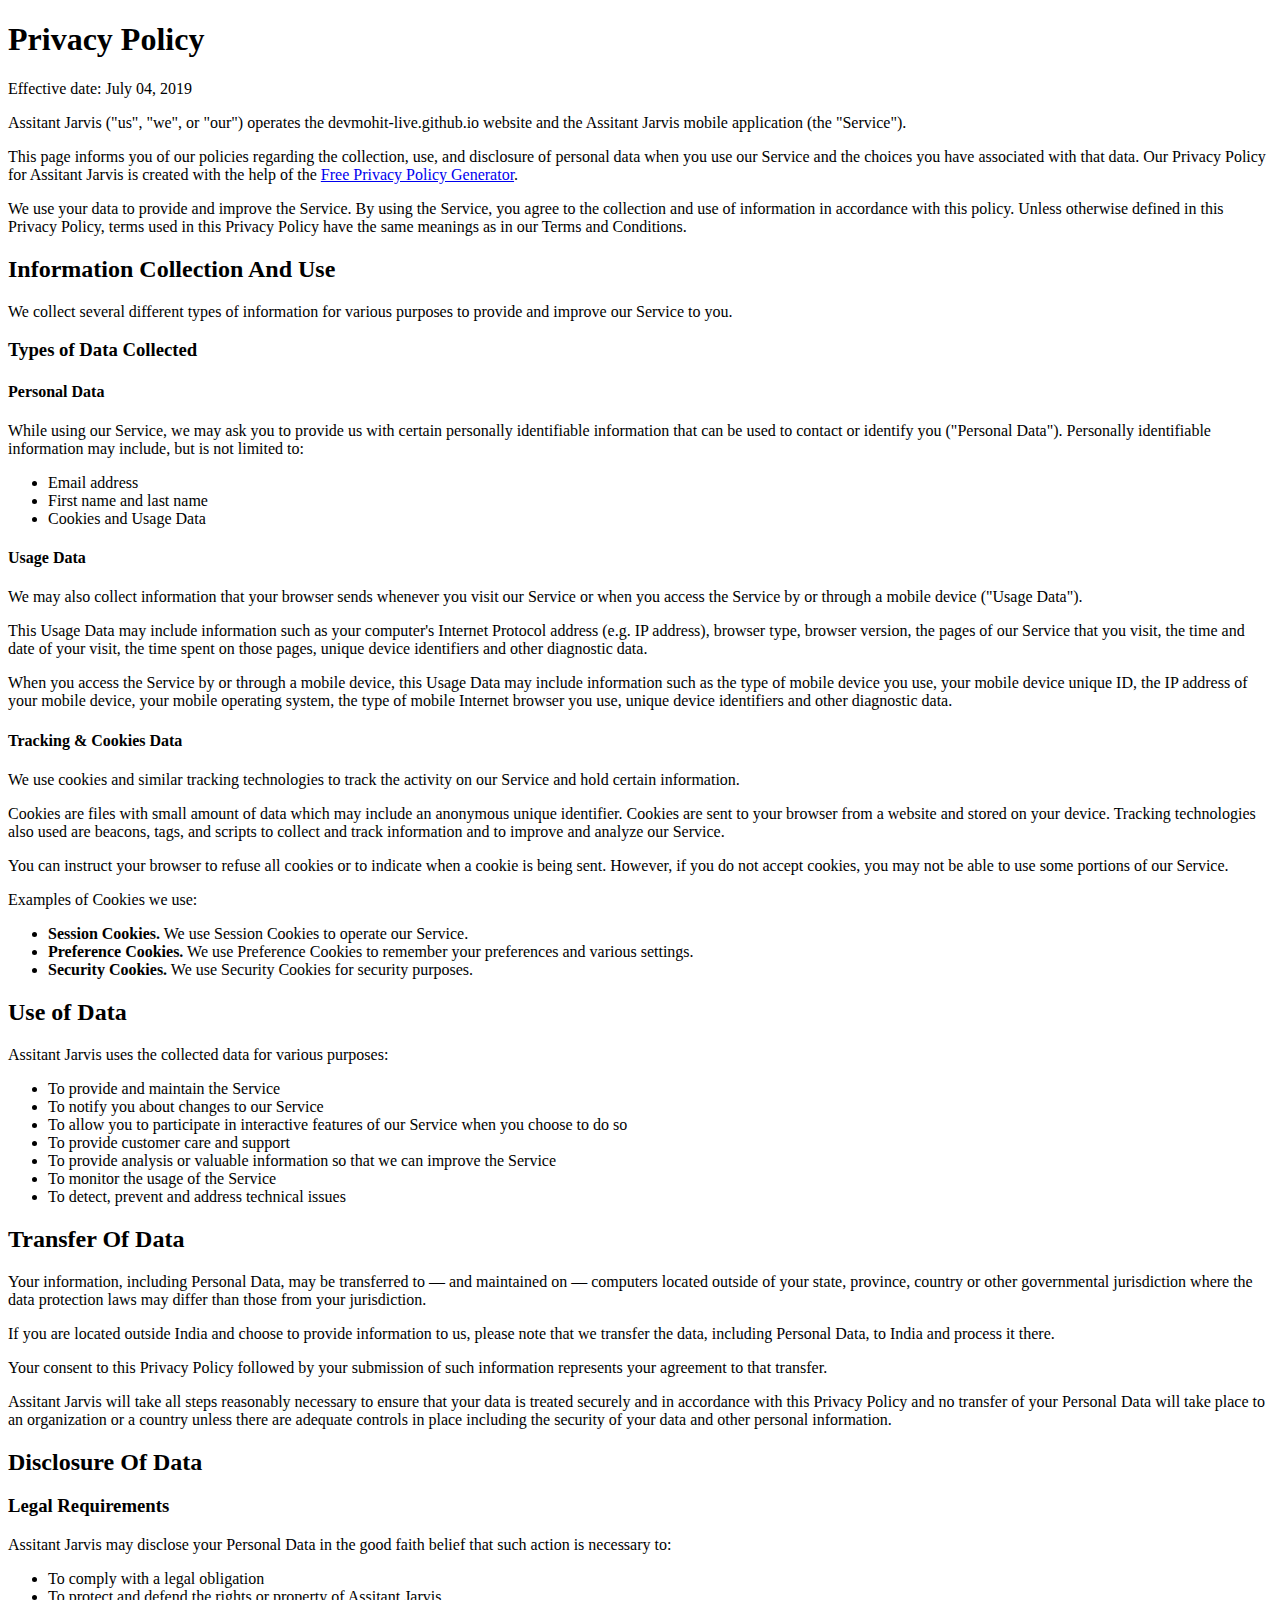
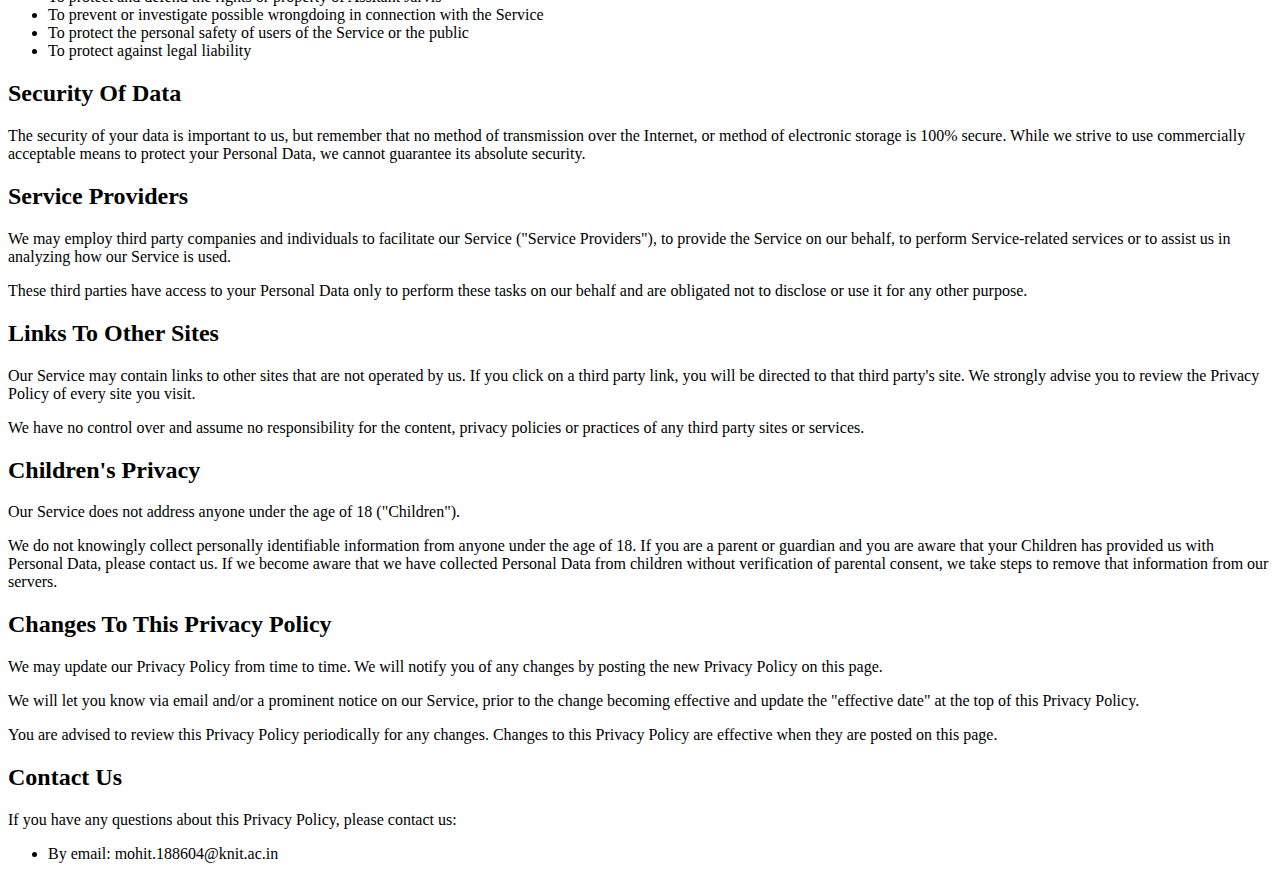
<file: jarvis.html>
<!DOCTYPE html>
<html lang="en">
<head>
    <meta charset="UTF-8">
    <meta name="viewport" content="width=device-width, initial-scale=1.0">
    <meta http-equiv="X-UA-Compatible" content="ie=edge">
    <title>Privacy Policy Assitant Jarvis</title>
</head>
<body>
    <h1>Privacy Policy</h1>


<p>Effective date: July 04, 2019</p>


<p>Assitant Jarvis ("us", "we", or "our") operates the devmohit-live.github.io website and the Assitant Jarvis mobile application (the "Service").</p>

<p>This page informs you of our policies regarding the collection, use, and disclosure of personal data when you use our Service and the choices you have associated with that data. Our Privacy Policy  for Assitant Jarvis is created with the help of the <a href="https://www.freeprivacypolicy.com/free-privacy-policy-generator.php">Free Privacy Policy Generator</a>.</p>

<p>We use your data to provide and improve the Service. By using the Service, you agree to the collection and use of information in accordance with this policy. Unless otherwise defined in this Privacy Policy, terms used in this Privacy Policy have the same meanings as in our Terms and Conditions.</p>


<h2>Information Collection And Use</h2>

<p>We collect several different types of information for various purposes to provide and improve our Service to you.</p>

<h3>Types of Data Collected</h3>

<h4>Personal Data</h4>

<p>While using our Service, we may ask you to provide us with certain personally identifiable information that can be used to contact or identify you ("Personal Data"). Personally identifiable information may include, but is not limited to:</p>

<ul>
<li>Email address</li><li>First name and last name</li><li>Cookies and Usage Data</li>
</ul>

<h4>Usage Data</h4>

<p>We may also collect information that your browser sends whenever you visit our Service or when you access the Service by or through a mobile device ("Usage Data").</p>
<p>This Usage Data may include information such as your computer's Internet Protocol address (e.g. IP address), browser type, browser version, the pages of our Service that you visit, the time and date of your visit, the time spent on those pages, unique device identifiers and other diagnostic data.</p>
<p>When you access the Service by or through a mobile device, this Usage Data may include information such as the type of mobile device you use, your mobile device unique ID, the IP address of your mobile device, your mobile operating system, the type of mobile Internet browser you use, unique device identifiers and other diagnostic data.</p>

<h4>Tracking & Cookies Data</h4>
<p>We use cookies and similar tracking technologies to track the activity on our Service and hold certain information.</p>
<p>Cookies are files with small amount of data which may include an anonymous unique identifier. Cookies are sent to your browser from a website and stored on your device. Tracking technologies also used are beacons, tags, and scripts to collect and track information and to improve and analyze our Service.</p>
<p>You can instruct your browser to refuse all cookies or to indicate when a cookie is being sent. However, if you do not accept cookies, you may not be able to use some portions of our Service.</p>
<p>Examples of Cookies we use:</p>
<ul>
    <li><strong>Session Cookies.</strong> We use Session Cookies to operate our Service.</li>
    <li><strong>Preference Cookies.</strong> We use Preference Cookies to remember your preferences and various settings.</li>
    <li><strong>Security Cookies.</strong> We use Security Cookies for security purposes.</li>
</ul>

<h2>Use of Data</h2>
    
<p>Assitant Jarvis uses the collected data for various purposes:</p>    
<ul>
    <li>To provide and maintain the Service</li>
    <li>To notify you about changes to our Service</li>
    <li>To allow you to participate in interactive features of our Service when you choose to do so</li>
    <li>To provide customer care and support</li>
    <li>To provide analysis or valuable information so that we can improve the Service</li>
    <li>To monitor the usage of the Service</li>
    <li>To detect, prevent and address technical issues</li>
</ul>

<h2>Transfer Of Data</h2>
<p>Your information, including Personal Data, may be transferred to — and maintained on — computers located outside of your state, province, country or other governmental jurisdiction where the data protection laws may differ than those from your jurisdiction.</p>
<p>If you are located outside India and choose to provide information to us, please note that we transfer the data, including Personal Data, to India and process it there.</p>
<p>Your consent to this Privacy Policy followed by your submission of such information represents your agreement to that transfer.</p>
<p>Assitant Jarvis will take all steps reasonably necessary to ensure that your data is treated securely and in accordance with this Privacy Policy and no transfer of your Personal Data will take place to an organization or a country unless there are adequate controls in place including the security of your data and other personal information.</p>

<h2>Disclosure Of Data</h2>

<h3>Legal Requirements</h3>
<p>Assitant Jarvis may disclose your Personal Data in the good faith belief that such action is necessary to:</p>
<ul>
    <li>To comply with a legal obligation</li>
    <li>To protect and defend the rights or property of Assitant Jarvis</li>
    <li>To prevent or investigate possible wrongdoing in connection with the Service</li>
    <li>To protect the personal safety of users of the Service or the public</li>
    <li>To protect against legal liability</li>
</ul>

<h2>Security Of Data</h2>
<p>The security of your data is important to us, but remember that no method of transmission over the Internet, or method of electronic storage is 100% secure. While we strive to use commercially acceptable means to protect your Personal Data, we cannot guarantee its absolute security.</p>

<h2>Service Providers</h2>
<p>We may employ third party companies and individuals to facilitate our Service ("Service Providers"), to provide the Service on our behalf, to perform Service-related services or to assist us in analyzing how our Service is used.</p>
<p>These third parties have access to your Personal Data only to perform these tasks on our behalf and are obligated not to disclose or use it for any other purpose.</p>



<h2>Links To Other Sites</h2>
<p>Our Service may contain links to other sites that are not operated by us. If you click on a third party link, you will be directed to that third party's site. We strongly advise you to review the Privacy Policy of every site you visit.</p>
<p>We have no control over and assume no responsibility for the content, privacy policies or practices of any third party sites or services.</p>


<h2>Children's Privacy</h2>
<p>Our Service does not address anyone under the age of 18 ("Children").</p>
<p>We do not knowingly collect personally identifiable information from anyone under the age of 18. If you are a parent or guardian and you are aware that your Children has provided us with Personal Data, please contact us. If we become aware that we have collected Personal Data from children without verification of parental consent, we take steps to remove that information from our servers.</p>


<h2>Changes To This Privacy Policy</h2>
<p>We may update our Privacy Policy from time to time. We will notify you of any changes by posting the new Privacy Policy on this page.</p>
<p>We will let you know via email and/or a prominent notice on our Service, prior to the change becoming effective and update the "effective date" at the top of this Privacy Policy.</p>
<p>You are advised to review this Privacy Policy periodically for any changes. Changes to this Privacy Policy are effective when they are posted on this page.</p>


<h2>Contact Us</h2>
<p>If you have any questions about this Privacy Policy, please contact us:</p>
<ul>
        <li>By email: mohit.188604@knit.ac.in</li>
          
        </ul>
</body>
</html>



<!-- Privacy Policy:
https://www.freeprivacypolicy.com/privacy/view/b806cb2a0127da62eb6a703f872e1136 -->
</file>
